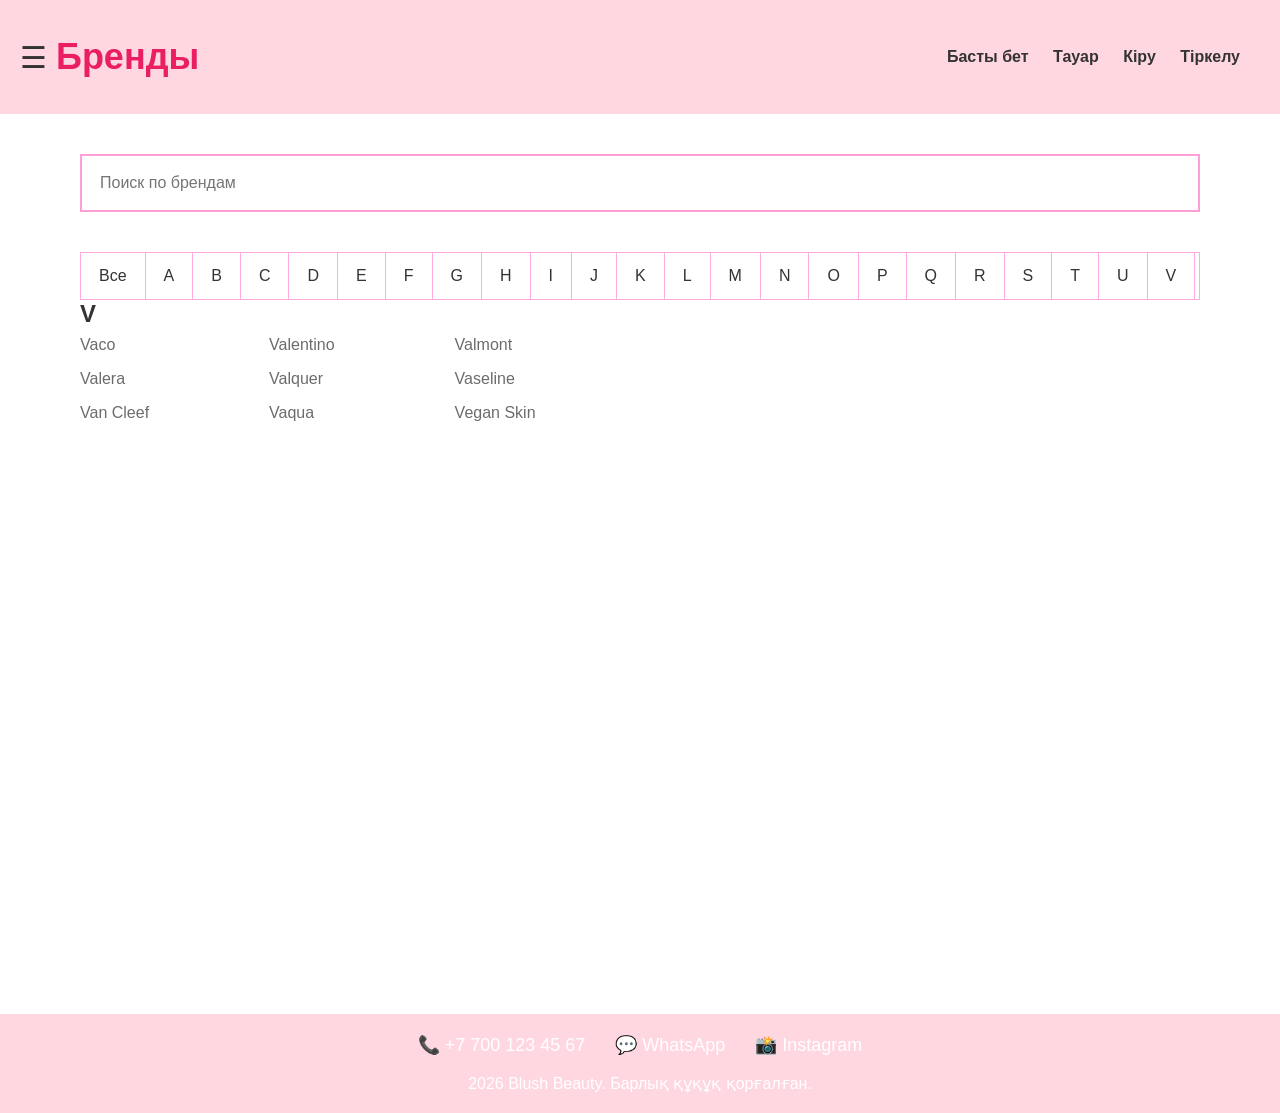
<file: brend.html>
<!DOCTYPE html>
<html lang="en">
<head>
    <meta charset="UTF-8">
    <meta name="viewport" content="width=device-width, initial-scale=1.0">
    <title>Document</title>
    <link rel="stylesheet" href="style.css">
</head>
<body>
    <header>
        <label for="menu-toggle" class="menu-icon">☰</label>
        <section class="logo">
            Бренды
        </section>
        <section class="navbar">

            <nav class="nav-left">
                <a href="index.html">Басты бет</a>
                <a href="products.html">Тауар</a>
                <a href="login.html">Кіру</a>
                <a href="register.html">Тіркелу</a>
            </nav>
        </section>
    </header>
    <input type="checkbox" id="menu-toggle">

    <aside class="sidebar">
        <label for="menu-toggle" class="close">🔙</label>
        <nav>
            <ul>
                <li class="dropdown"><a href="cosmetic.html">Косметика түрлері</a>
                    <ul class="submenu">
                        <li><a href="men.html">для мужчин</a></li>
                        <li><a href="women.html">для женщин</a></li>
                        <li><a href="korean.html">Корейская косметика</a></li>
                        <li><a href="uhod.html">уходовая косметика</a></li>
                    </ul>
                </li>
                <li><a href="catalog.html">Каталог</a></li>
                <li class="dropdown"><a href="brend.html">Бренды</a>
                    <ul class="submenu">
                        <li><a href=".html">Tocobo</a></li>
                        <li><a href=".html">Chanel</a></li>
                        <li><a href=".html">Dior Beauty</a></li>
                        <li><a href=".html">rom&nd</a></li>
                        <li><a href=".html">fwee</a></li>
                        <li><a href=".html">Kiko</a></li>
                        <li><a href=".html">L'Oreal</a></li>
                        <li><a href=".html">Lancome</a></li>
                    </ul></li>
                <li><a href="izbran.html">Избранное</a></li>
                <li><a href="korzina.html">Корзина</a></li>
                <div class="nav-left1">
                    <li><a href="index.html">Басты бет</a></li>
                    <li><a href="products.html">Тауар</a></li>
                    <li><a href="login.html">Кіру</a></li>
                    <li><a href="register.html">Тіркелу</a></li>
                </div>
            </ul>
        </nav>

    </aside>
    <section class="brands">

        <section class="brand-header">
        <input type="text" placeholder="Поиск по брендам" class="search">
        </section>
        
        <section class="letters">
        <span>Все</span>
        <span>A</span>
        <span>B</span>
        <span>C</span>
        <span>D</span>
        <span>E</span>
        <span>F</span>
        <span>G</span>
        <span>H</span>
        <span>I</span>
        <span>J</span>
        <span>K</span>
        <span>L</span>
        <span>M</span>
        <span>N</span>
        <span>O</span>
        <span>P</span>
        <span>Q</span>
        <span>R</span>
        <span>S</span>
        <span>T</span>
        <span>U</span>
        <span>V</span>
        </section>
        
        <section class="brand-list">
        
        <section class="brand-letter">
        <h2>V</h2>
        
        <section class="brand-columns">
        
        <section>
        <p>Vaco</p>
        <p>Valera</p>
        <p>Van Cleef</p>
        </section>
        
        <section>
        <p>Valentino</p>
        <p>Valquer</p>
        <p>Vaqua</p>
        </section>
        
        <section>
        <p>Valmont</p>
        <p>Vaseline</p>
        <p>Vegan Skin</p>
        </section>
        
        </section>
        
        </section>
        
        </section>
        
        </section>
        <footer>
            <div class="footer-container">
                <a href="tel:+77001234567" class="footer-item">📞 +7 700 123 45 67</a>
                <a href="https://wa.me/77001234567" target="_blank" class="footer-item">💬 WhatsApp</a>
                <a href="https://instagram.com/your_username" target="_blank" class="footer-item">📸 Instagram</a>
            </div>
            <br>
            <p>2026 Blush Beauty. Барлық құқұқ қорғалған.</p>
        </footer>
</body>
</html>
</file>
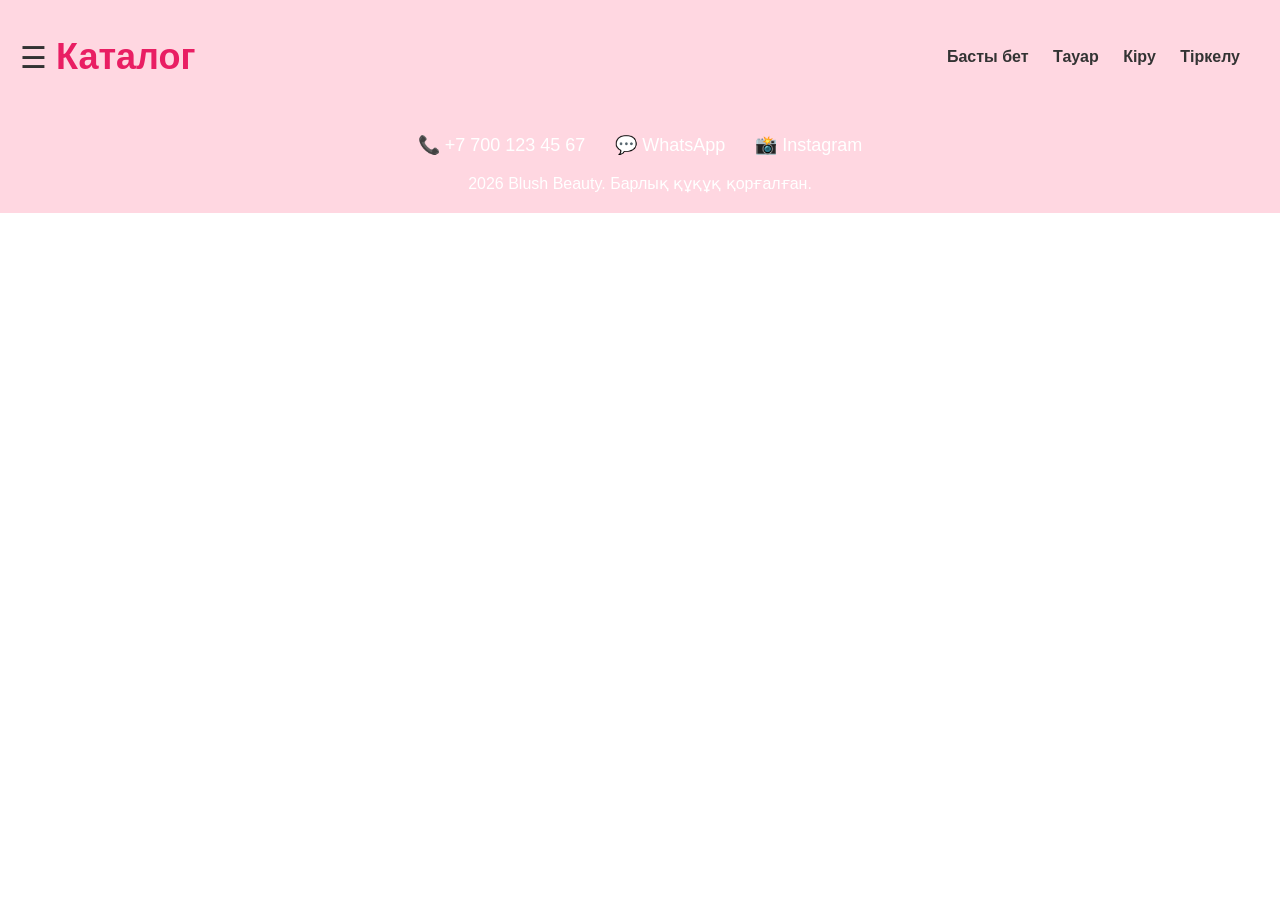
<file: catalog.html>
<!DOCTYPE html>
<html lang="en">
<head>
    <meta charset="UTF-8">
    <meta name="viewport" content="width=device-width, initial-scale=1.0">
    <title>Document</title>
    <link rel="stylesheet" href="style.css">
</head>
<body>
    <header>
        <label for="menu-toggle" class="menu-icon">☰</label>
        <section class="logo">
            Каталог
        </section>
        <section class="navbar">

            <nav class="nav-left">
                <a href="index.html">Басты бет</a>
                <a href="products.html">Тауар</a>
                <a href="login.html">Кіру</a>
                <a href="register.html">Тіркелу</a>
            </nav>
        </section>
    </header>
    <input type="checkbox" id="menu-toggle">

    <aside class="sidebar">
        <label for="menu-toggle" class="close">🔙</label>
        <nav>
            <ul>
                <li class="dropdown"><a href="cosmetic.html">Косметика түрлері</a>
                    <ul class="submenu">
                        <li><a href="men.html">для мужчин</a></li>
                        <li><a href="women.html">для женщин</a></li>
                        <li><a href="korean.html">Корейская косметика</a></li>
                        <li><a href="uhod.html">уходовая косметика</a></li>
                    </ul>
                </li>
                <li><a href="catalog.html">Каталог</a></li>
                <li class="dropdown"><a href="brend.html">Бренды</a>
                    <ul class="submenu">
                        <li><a href=".html">Tocobo</a></li>
                        <li><a href=".html">Chanel</a></li>
                        <li><a href=".html">Dior Beauty</a></li>
                        <li><a href=".html">rom&nd</a></li>
                        <li><a href=".html">fwee</a></li>
                        <li><a href=".html">Kiko</a></li>
                        <li><a href=".html">L'Oreal</a></li>
                        <li><a href=".html">Lancome</a></li>
                    </ul></li>
                <li><a href="izbran.html">Избранное</a></li>
                <li><a href="korzina.html">Корзина</a></li>
                <div class="nav-left1">
                    <li><a href="index.html">Басты бет</a></li>
                    <li><a href="products.html">Тауар</a></li>
                    <li><a href="login.html">Кіру</a></li>
                    <li><a href="register.html">Тіркелу</a></li>
                </div>
            </ul>
        </nav>

    </aside>
    <footer>
        <div class="footer-container">
            <a href="tel:+77001234567" class="footer-item">📞 +7 700 123 45 67</a>
            <a href="https://wa.me/77001234567" target="_blank" class="footer-item">💬 WhatsApp</a>
            <a href="https://instagram.com/your_username" target="_blank" class="footer-item">📸 Instagram</a>
        </div>
        <br>
        <p>2026 Blush Beauty. Барлық құқұқ қорғалған.</p>
    </footer>
</body>
</html>
</file>
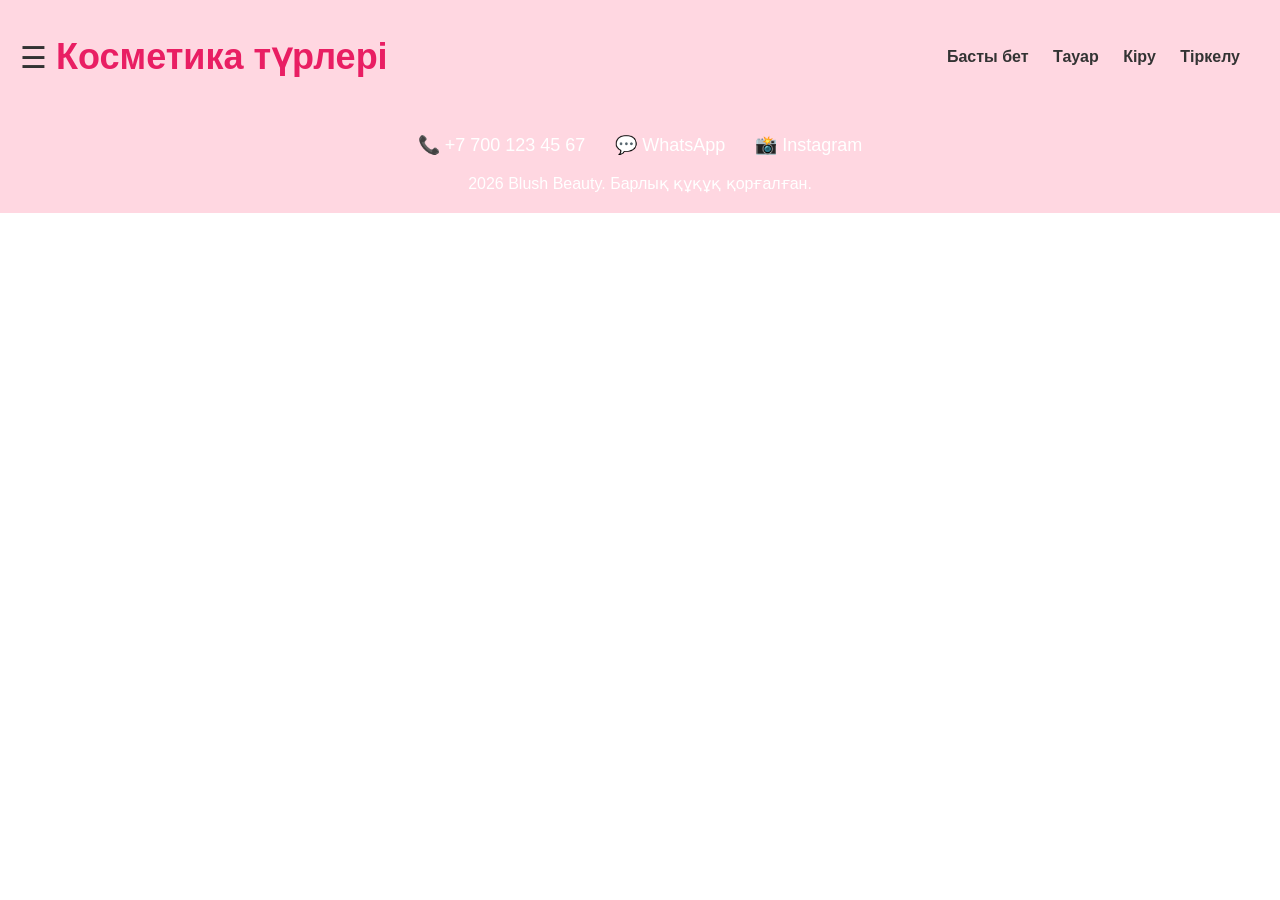
<file: cosmetic.html>
<!DOCTYPE html>
<html lang="en">
<head>
    <meta charset="UTF-8">
    <meta name="viewport" content="width=device-width, initial-scale=1.0">
    <title>Document</title>
    <link rel="stylesheet" href="style.css">
</head>
<body>
    <header>
        <label for="menu-toggle" class="menu-icon">☰</label>
        <section class="logo">
            Косметика түрлері
        </section>
        <section class="navbar">

            <nav class="nav-left">
                <a href="index.html">Басты бет</a>
                <a href="products.html">Тауар</a>
                <a href="login.html">Кіру</a>
                <a href="register.html">Тіркелу</a>
            </nav>
        </section>
    </header>
    <input type="checkbox" id="menu-toggle">

    <aside class="sidebar">
        <label for="menu-toggle" class="close">🔙</label>
        <nav>
            <ul>
                <li class="dropdown"><a href="cosmetic.html">Косметика түрлері</a>
                    <ul class="submenu">
                        <li><a href="men.html">для мужчин</a></li>
                        <li><a href="women.html">для женщин</a></li>
                        <li><a href="korean.html">Корейская косметика</a></li>
                        <li><a href="uhod.html">уходовая косметика</a></li>
                    </ul>
                </li>
                <li><a href="catalog.html">Каталог</a></li>
                <li class="dropdown"><a href="brend.html">Бренды</a>
                    <ul class="submenu">
                        <li><a href=".html">Tocobo</a></li>
                        <li><a href=".html">Chanel</a></li>
                        <li><a href=".html">Dior Beauty</a></li>
                        <li><a href=".html">rom&nd</a></li>
                        <li><a href=".html">fwee</a></li>
                        <li><a href=".html">Kiko</a></li>
                        <li><a href=".html">L'Oreal</a></li>
                        <li><a href=".html">Lancome</a></li>
                    </ul></li>
                <li><a href="izbran.html">Избранное</a></li>
                <li><a href="korzina.html">Корзина</a></li>
                <div class="nav-left1">
                    <li><a href="index.html">Басты бет</a></li>
                    <li><a href="products.html">Тауар</a></li>
                    <li><a href="login.html">Кіру</a></li>
                    <li><a href="register.html">Тіркелу</a></li>
                </div>
            </ul>
        </nav>

    </aside>
    <footer>
        <div class="footer-container">
            <a href="tel:+77001234567" class="footer-item">📞 +7 700 123 45 67</a>
            <a href="https://wa.me/77001234567" target="_blank" class="footer-item">💬 WhatsApp</a>
            <a href="https://instagram.com/your_username" target="_blank" class="footer-item">📸 Instagram</a>
        </div>
        <br>
        <p>2026 Blush Beauty. Барлық құқұқ қорғалған.</p>
    </footer>
</body>

</html>
</file>
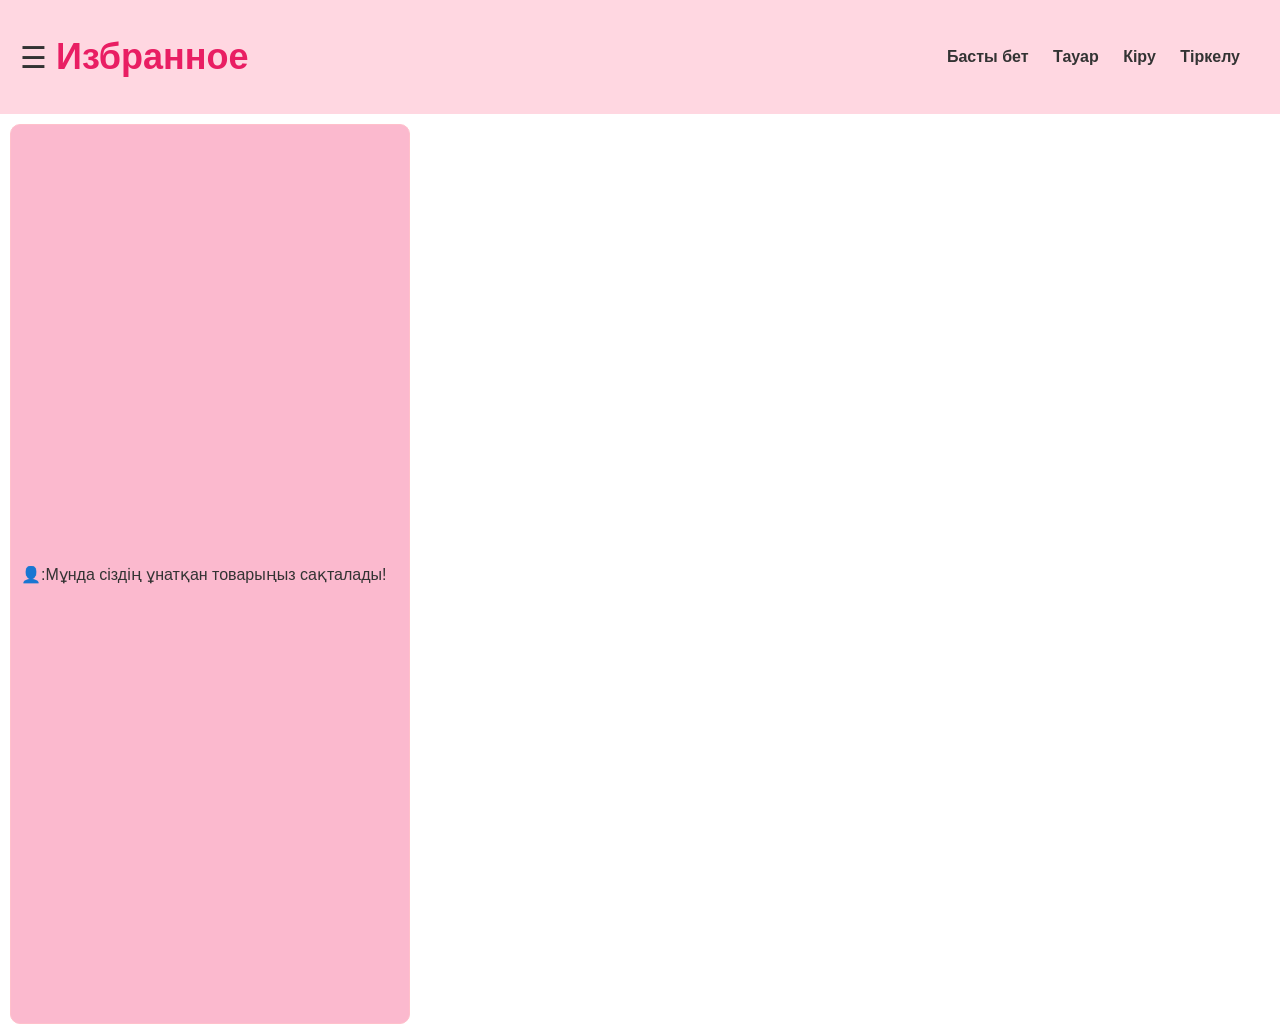
<file: izbran.html>
<!DOCTYPE html>
<html lang="en">
<head>
    <meta charset="UTF-8">
    <meta name="viewport" content="width=device-width, initial-scale=1.0">
    <title>Document</title>
    <link rel="stylesheet" href="style.css">
</head>
<body>
    <header>
        <label for="menu-toggle" class="menu-icon">☰</label>
        <section class="logo">
            Избранное
        </section>
        <section class="navbar">

            <nav class="nav-left">
                <a href="index.html">Басты бет</a>
                <a href="products.html">Тауар</a>
                <a href="login.html">Кіру</a>
                <a href="register.html">Тіркелу</a>
            </nav>
        </section>
    </header>
    <input type="checkbox" id="menu-toggle">

    <aside class="sidebar">
        <label for="menu-toggle" class="close">🔙</label>
        <nav>
            <ul>
                <li class="dropdown"><a href="cosmetic.html">Косметика түрлері</a>
                    <ul class="submenu">
                        <li><a href="men.html">для мужчин</a></li>
                        <li><a href="women.html">для женщин</a></li>
                        <li><a href="korean.html">Корейская косметика</a></li>
                        <li><a href="uhod.html">уходовая косметика</a></li>
                    </ul>
                </li>
                <li><a href="catalog.html">Каталог</a></li>
                <li class="dropdown"><a href="brend.html">Бренды</a>
                    <ul class="submenu">
                        <li><a href=".html">Tocobo</a></li>
                        <li><a href=".html">Chanel</a></li>
                        <li><a href=".html">Dior Beauty</a></li>
                        <li><a href=".html">rom&nd</a></li>
                        <li><a href=".html">fwee</a></li>
                        <li><a href=".html">Kiko</a></li>
                        <li><a href=".html">L'Oreal</a></li>
                        <li><a href=".html">Lancome</a></li>
                    </ul></li>
                <li><a href="izbran.html">Избранное</a></li>
                <li><a href="korzina.html">Корзина</a></li>
                <div class="nav-left1">
                    <li><a href="index.html">Басты бет</a></li>
                    <li><a href="products.html">Тауар</a></li>
                    <li><a href="login.html">Кіру</a></li>
                    <li><a href="register.html">Тіркелу</a></li>
                </div>
            </ul>
        </nav>

    </aside>
    <section class="izbran">
        <article class="ret">
            <p>👤:Мұнда сіздің ұнатқан товарыңыз сақталады!</p>
        </article>
    </section>
</body>
</html>
</file>
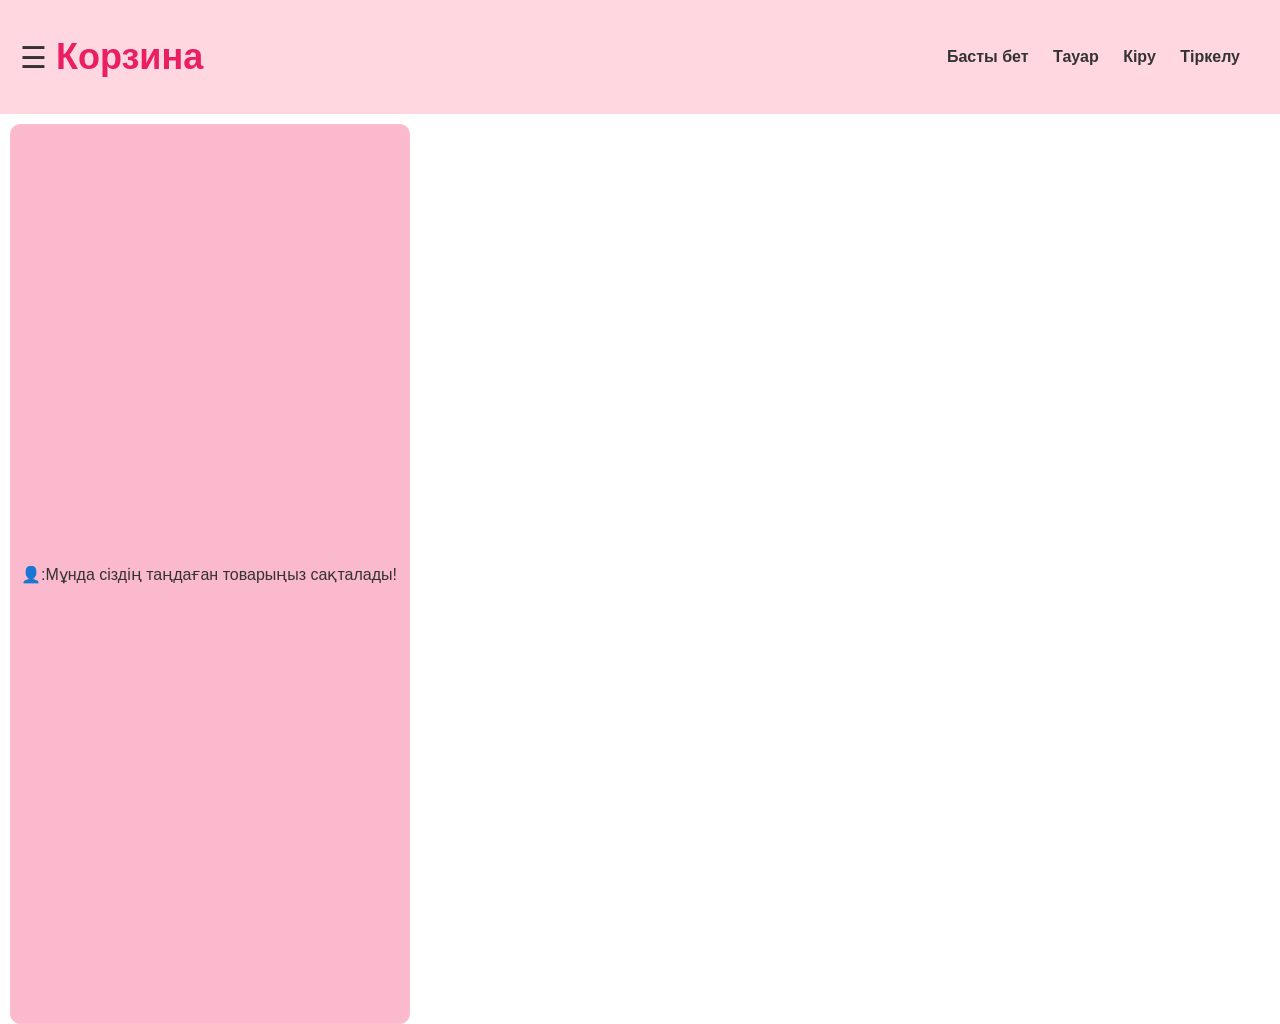
<file: korzina.html>
<!DOCTYPE html>
<html lang="en">
<head>
    <meta charset="UTF-8">
    <meta name="viewport" content="width=device-width, initial-scale=1.0">
    <title>Document</title>
    <link rel="stylesheet" href="style.css">
</head>
<body>
    <header>
        <label for="menu-toggle" class="menu-icon">☰</label>
        <section class="logo">
            Корзина
        </section>
        <section class="navbar">

            <nav class="nav-left">
                <a href="index.html">Басты бет</a>
                <a href="products.html">Тауар</a>
                <a href="login.html">Кіру</a>
                <a href="register.html">Тіркелу</a>
            </nav>
        </section>
    </header>
    <input type="checkbox" id="menu-toggle">

    <aside class="sidebar">
        <label for="menu-toggle" class="close">🔙</label>
        <nav>
            <ul>
                <li class="dropdown"><a href="cosmetic.html">Косметика түрлері</a>
                    <ul class="submenu">
                        <li><a href="men.html">для мужчин</a></li>
                        <li><a href="women.html">для женщин</a></li>
                        <li><a href="korean.html">Корейская косметика</a></li>
                        <li><a href="uhod.html">уходовая косметика</a></li>
                    </ul>
                </li>
                <li><a href="catalog.html">Каталог</a></li>
                <li class="dropdown"><a href="brend.html">Бренды</a>
                    <ul class="submenu">
                        <li><a href=".html">Tocobo</a></li>
                        <li><a href=".html">Chanel</a></li>
                        <li><a href=".html">Dior Beauty</a></li>
                        <li><a href=".html">rom&nd</a></li>
                        <li><a href=".html">fwee</a></li>
                        <li><a href=".html">Kiko</a></li>
                        <li><a href=".html">L'Oreal</a></li>
                        <li><a href=".html">Lancome</a></li>
                    </ul></li>
                <li><a href="izbran.html">Избранное</a></li>
                <li><a href="korzina.html">Корзина</a></li>
                <div class="nav-left1">
                    <li><a href="index.html">Басты бет</a></li>
                    <li><a href="products.html">Тауар</a></li>
                    <li><a href="login.html">Кіру</a></li>
                    <li><a href="register.html">Тіркелу</a></li>
                </div>
            </ul>
        </nav>

    </aside>
    <section class="izbran">
        <article class="ret">
            <p>👤:Мұнда сіздің таңдаған товарыңыз сақталады!</p>
        </article>
    </section>
</body>
</html>
</file>
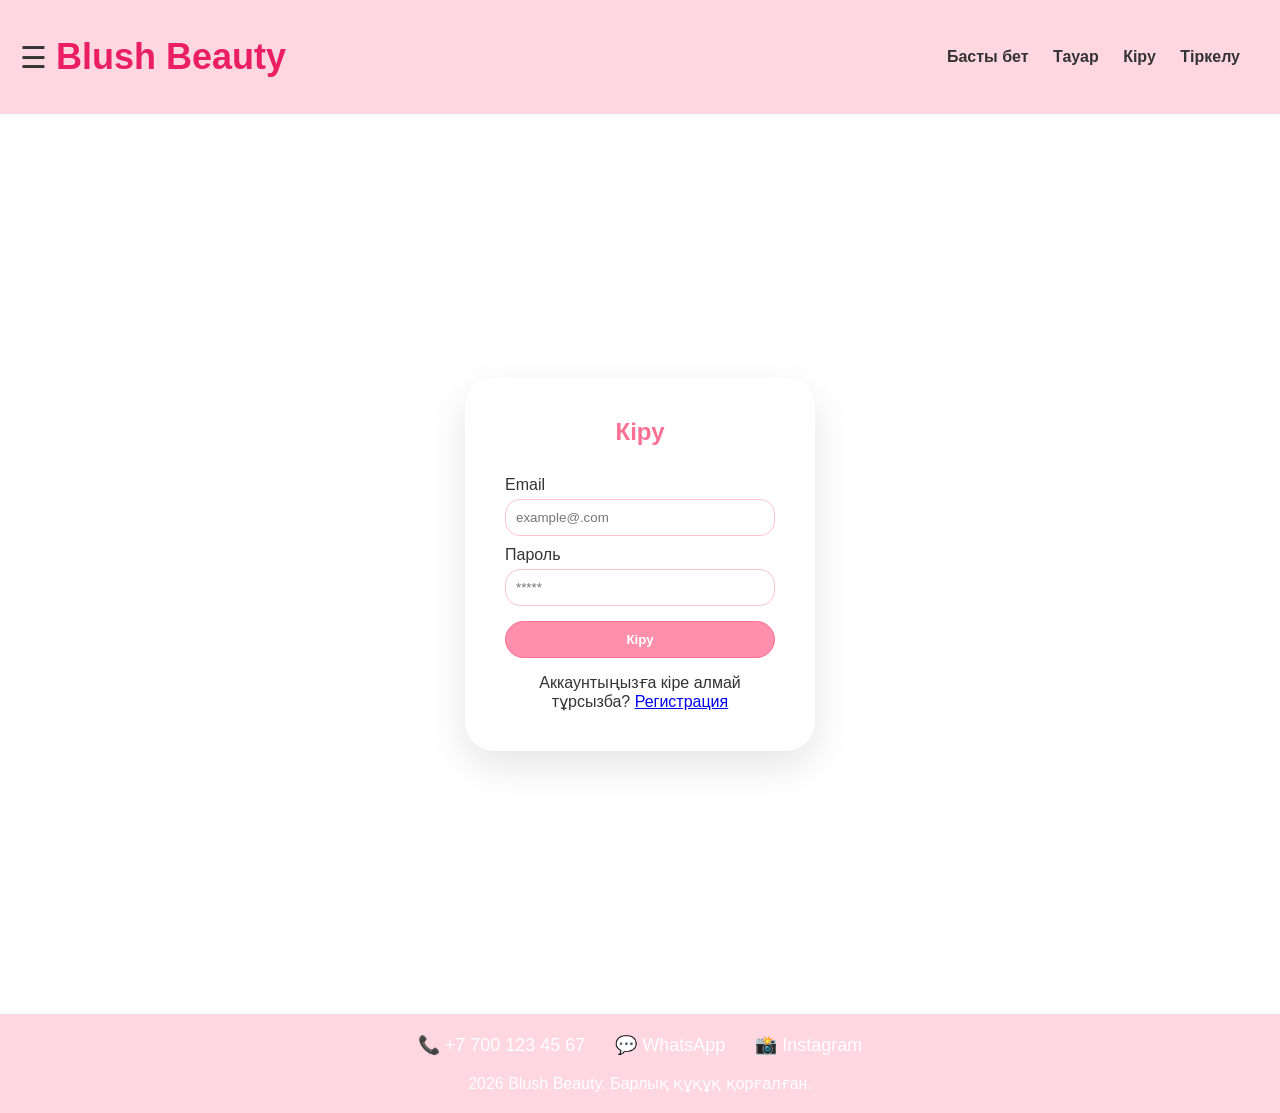
<file: login.html>
<!DOCTYPE html>
<html lang="kk">

<head>
    <meta charset="UTF-8">
    <meta name="viewport" content="width=device-width, initial-scale=1.0">
    <title>Login - Blush Beauty</title>
    <link rel="stylesheet" href="style.css">
</head>

<body>

    <header>
        <label for="menu-toggle" class="menu-icon">☰</label>
        <section class="logo">
            Blush Beauty
        </section>
        <section class="navbar">

            <nav class="nav-left">
                <a href="index.html">Басты бет</a>
                <a href="products.html">Тауар</a>
                <a href="login.html">Кіру</a>
                <a href="register.html">Тіркелу</a>
            </nav>
    </header>
    <input type="checkbox" id="menu-toggle">

    <aside class="sidebar">
        <label for="menu-toggle" class="close">🔙</label>
        <nav>
            <ul>
                <li class="dropdown"><a href="cosmetic.html">Косметика түрлері</a>
                    <ul class="submenu">
                        <li><a href="men.html">для мужчин</a></li>
                        <li><a href="women.html">для женщин</a></li>
                        <li><a href="korean.html">Корейская косметика</a></li>
                        <li><a href="uhod.html">уходовая косметика</a></li>
                    </ul>
                </li>
                <li><a href="catalog.html">Каталог</a></li>
                <li class="dropdown"><a href="brend.html">Бренды</a>
                    <ul class="submenu">
                        <li><a href=".html">Tocobo</a></li>
                        <li><a href=".html">Chanel</a></li>
                        <li><a href=".html">Dior Beauty</a></li>
                        <li><a href=".html">rom&nd</a></li>
                        <li><a href=".html">fwee</a></li>
                        <li><a href=".html">Kiko</a></li>
                        <li><a href=".html">L'Oreal</a></li>
                        <li><a href=".html">Lancome</a></li>
                    </ul></li>
                <li><a href="izbran.html">Избранное</a></li>
                <li><a href="korzina.html">Корзина</a></li>
                <div class="nav-left1">
                    <li><a href="index.html">Басты бет</a></li>
                    <li><a href="products.html">Тауар</a></li>
                    <li><a href="login.html">Кіру</a></li>
                    <li><a href="register.html">Тіркелу</a></li>
                </div>
            </ul>
        </nav>

    </aside>

    <main class="login-section">
        <section>
            <form class="login-box">
                <h2>Кіру</h2>

                <label>Email</label>
                <input type="email" required placeholder="example@.com">

                <label>Пароль</label>
                <input type="password" required placeholder="*****">

                <button type="submit" class="submit">Кіру</button>

                <p class="register-link">
                    Аккаунтыңызға кіре алмай тұрсызба? <a href="register.html">Регистрация</a>
                </p>
            </form>
        </section>
    </main>
    <footer>
        <div class="footer-container">
            <a href="tel:+77001234567" class="footer-item">📞 +7 700 123 45 67</a>
            <a href="https://wa.me/77001234567" target="_blank" class="footer-item">💬 WhatsApp</a>
            <a href="https://instagram.com/your_username" target="_blank" class="footer-item">📸 Instagram</a>
        </div>
        <br>
        <p>2026 Blush Beauty. Барлық құқұқ қорғалған.</p>
    </footer>

</body>

</html>
</file>
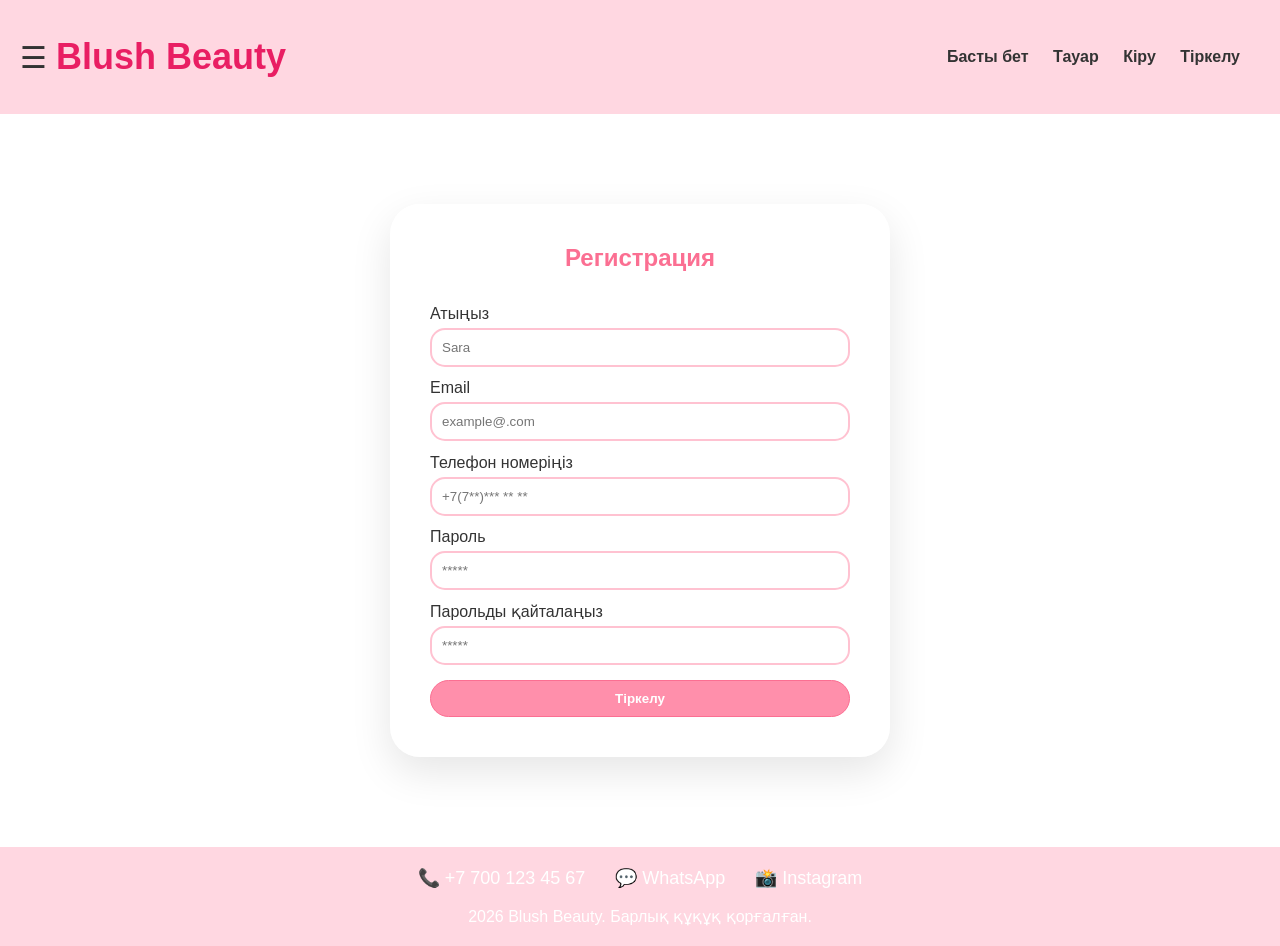
<file: register.html>
<!DOCTYPE html>
<html lang="kk">

<head>
    <meta charset="UTF-8">
    <meta name="viewport" content="width=device-width, initial-scale=1.0">
    <title>Register - Blush Beauty</title>
    <link rel="stylesheet" href="style.css">
</head>

<body>

    <header>
        <label for="menu-toggle" class="menu-icon">☰</label>
        <section class="logo">
            Blush Beauty
        </section>
        <section class="navbar">

            <nav class="nav-left">
                <a href="index.html">Басты бет</a>
                <a href="products.html">Тауар</a>
                <a href="login.html">Кіру</a>
                <a href="register.html">Тіркелу</a>
            </nav>
    </header>
    <input type="checkbox" id="menu-toggle">

    <aside class="sidebar">
        <label for="menu-toggle" class="close">🔙</label>
        <nav>
            <ul>
                <li class="dropdown"><a href="cosmetic.html">Косметика түрлері</a>
                    <ul class="submenu">
                        <li><a href="men.html">для мужчин</a></li>
                        <li><a href="women.html">для женщин</a></li>
                        <li><a href="korean.html">Корейская косметика</a></li>
                        <li><a href="uhod.html">уходовая косметика</a></li>
                    </ul>
                </li>
                <li><a href="catalog.html">Каталог</a></li>
                <li class="dropdown"><a href="brend.html">Бренды</a>
                    <ul class="submenu">
                        <li><a href=".html">Tocobo</a></li>
                        <li><a href=".html">Chanel</a></li>
                        <li><a href=".html">Dior Beauty</a></li>
                        <li><a href=".html">rom&nd</a></li>
                        <li><a href=".html">fwee</a></li>
                        <li><a href=".html">Kiko</a></li>
                        <li><a href=".html">L'Oreal</a></li>
                        <li><a href=".html">Lancome</a></li>
                    </ul></li>
                <li><a href="izbran.html">Избранное</a></li>
                <li><a href="korzina.html">Корзина</a></li>
                <div class="nav-left1">
                    <li><a href="index.html">Басты бет</a></li>
                    <li><a href="products.html">Тауар</a></li>
                    <li><a href="login.html">Кіру</a></li>
                    <li><a href="register.html">Тіркелу</a></li>
                </div>
            </ul>
        </nav>
    </aside>
    <main>
        <section class="register-box">
            <h2>Регистрация</h2>

            <form>

                <label>Атыңыз</label>
                <input type="text" placeholder="Sara">

                <label>Email</label>
                <input type="email" placeholder="example@.com">

                <label>Телефон номеріңіз</label>
                <input type="text" placeholder="+7(7**)*** ** **">

                <label>Пароль</label>
                <input type="password" placeholder="*****">

                <label>Парольды қайталаңыз</label>
                <input type="password" placeholder="*****">

                <button class="but">Тіркелу</button>

            </form>
        </section>
    </main>
    <footer>
        <div class="footer-container">
            <a href="tel:+77001234567" class="footer-item">📞 +7 700 123 45 67</a>
            <a href="https://wa.me/77001234567" target="_blank" class="footer-item">💬 WhatsApp</a>
            <a href="https://instagram.com/your_username" target="_blank" class="footer-item">📸 Instagram</a>
        </div>
        <br>
        <p>2026 Blush Beauty. Барлық құқұқ қорғалған.</p>
    </footer>

</body>

</html>
</file>
<file: style.css>
:root{
    --soft-blush: #ffe5ecff;
    --pastel-pink: #ffc2d1ff;
    --cherry-blossom: #ffb3c6ff;
    --cotton-candy: #ff8fabff;
    --petal-rouge: #fb6f92ff;
}

*{
    margin:0;
    padding:0;
    box-sizing:border-box;
}

body{
    font-family: 'Segoe UI', sans-serif;
    background: url(https://www.wyconcosmetics.com/cdn/shop/files/HP_D_2_1_Skincare.png?v=1772467811&width=3600) no-repeat center center fixed;
    background-repeat: no-repeat;
    background-size: cover;
    background-position: center;
    justify-content: center;
    align-items: center;
    color:#333;
    height:100vh;
}
header{
    background-color: rgba(255, 194, 209, 0.654);
    padding:20px 40px;
    display:flex;
    justify-content:space-between;
    align-items:center;
    flex-wrap:wrap;
    opacity: 2;
}

header h1{
    color: #fb6f92ff;
    font-size:28px;
}
  
.logo{
    font-size:36px;
    font-weight:bold;
    color:#e91e63;
    justify-content: center;
    align-items: center;
    text-align: center;
    padding: 16px;
}
  
/* .nav-right a{
    margin-left:20px;
    text-decoration:none;
    font-size:18px;
} */
/* nav a:hover{
    color: var(--petal-rouge);
} */
/* .cont{
    width: 100vw;
    height: 100vh;
    background-repeat: no-repeat;
    background-size: cover;
    justify-content: center;
    align-items: center;
} */
.nav_left{
    display: none;
}
.nav-left1{
    display: none;
}
nav a{
    margin-left:20px;
    text-decoration:none;
    color:#333;
    font-weight:600;
    transition:0.3s;
}
nav a:hover{
    color: #fb6f92ff;

}
.navbar{
    display:flex;
    justify-content:flex-end;
    align-items:center;
}
.menu-icon{
    position:absolute;
    left:20px;
    font-size:30px;
    cursor:pointer;
}
    
#menu-toggle{
    display:none;
}
.close{
        position:absolute;
        top:20px;
        left:20px;
        font-size:28px;
        cursor:pointer;
}
.sidebar{
    position:fixed;
    top:0;
    left:-50%;
    width:50%;
    height:100vh;
    background:rgba(249, 202, 214, 0.748);
    transition:0.4s;
    padding-top:100px;
    opacity: 2;
}
    
.sidebar ul{
    list-style:none;
    padding:40px;
    margin:0;
}
    
.sidebar li{
    padding:20px 0;
    font-size:20px;
    border-bottom:1px solid #f3a9bc;
}
.submenu{
    display:none;
    margin-top:10px;
    padding-left:20px;
}
.dropdown:hover .submenu{
    display:block;
}
.submenu li{
    font-size:18px;
    padding:8px 0;
    color:#555;
}

.dropdown{
    cursor:pointer;
}
.izbran{
    display: flex;
    align-items: center;
    gap: 20px;
    background-color: #fa9fbcb9;
    width: 400px;
    height: 2000px;
    padding: 10px;
    margin: 10px;
    border-radius: 10px;
    border: 1px solid pink;
    height: 100vh;
}
.brands{
    max-width:1200px;
    margin:auto;
    padding:40px;
    font-family:sans-serif;
    height: 100vh;
}
    
.search{
    width:100%;
    padding:18px;
    border:2px solid #ff9fd5;
    font-size:16px;
    margin-bottom:40px;
    outline: #f3a9bc;

}
    
.letters{
    display:flex;
    flex-wrap:wrap;
    border:1px solid #ffaae0;
}
    
.letters span{
    padding:14px 18px;
    border-right:1px solid #ffaae0;
    cursor:pointer;
}
    
.letters span:hover{
    background:#ffcff3c2;
    color:white;
}
    
.brand-block{
    background:#f5f5f7;
    padding:40px;
    margin-top:40px;
    display:flex;
    gap:60px;
}
    
.brand-block h2{
    font-size:70px;
    margin:0;
}
    
.brand-columns{
    display:flex;
    gap:120px;
}
    
.brand-columns section{
    display:flex;
    flex-direction:column;
}
    
.brand-columns p{
    margin:8px 0;
    color:#00000094;
    cursor:pointer;
}
    
.brand-columns p:hover{
    color:rgb(242, 143, 188);
}
.nav_left1 li{
    padding:20px 0;
    font-size:20px;
    border-bottom:1px solid #f3a9bc;
}
.nav_left1 ul{
    /* list-style:none; */
    padding:40px;
    margin:0;
}
    
#menu-toggle:checked + .sidebar{
    left:0;
}
#menu-toggle:checked ~ .navbar .nav-left{
    display:flex;
    flex-direction:column;
}

.search input{
    padding:8px 12px;
    border-radius:20px;
    border:1px solid #ff8fabff;
}
.slaid{
    display:flex;
    justify-content:center;
    gap:20px;
    padding:40px 20px;
    flex-wrap:wrap;
}

.slaid img{
    width:250px;
    height:400px;
    object-fit:cover;
    border-radius:25px;
    /* box-shadow:0 10px 25px rgba(0, 0, 0, 0.03); */
    transition:0.4s;
    object-fit: cover;
}

.slaid img:hover{
    transform:scale(1.05);
    box-shadow:0 10px 25px rgba(0, 0, 0, 0.224);
    /* opacity: 0.7; */
}
.text_cont{
    max-width: 800px;
  margin: 0 auto;
  padding: 20px;
  text-align: center;
  background: #ffffff5f;
  border-radius: 10px;
  /* box-shadow: 0 4px 10px rgba(0,0,0,0.1); */
  font-size: 16px;
  line-height: 1.6;
  color: #333
  }
  .text_cont:hover{
    box-shadow: 0 4px 10px rgba(0,0,0,0.1);
    opacity: 1;
  }
  .text h2 {
    font-size: 28px;
    margin-bottom: 10px;
    color: rgb(215, 79, 113); 
  }
  
  .text p {
    font-size: 16px;
    line-height: 1.6;
    color: rgb(193, 42, 93);
    /* text-shadow: 2px 1px 0 rgb(242, 95, 132); */
  }

main{
    display:flex;
    gap:40px;
    padding:30px 40px;
    flex-wrap:wrap;
}

.products article{
    background:white;
    padding:20px;
    border-radius:20px;
    margin-bottom:20px;
    box-shadow:0 8px 20px rgba(0,0,0,0.08);
    transition:0.3s;
}

.products article:hover{
    transform:translateY(-5px);
}
.products h2{
    color: var(--petal-rouge);
    margin-bottom:10px;
}

.products2{
    display:flex;
    flex-wrap:wrap;
    justify-content:center;
    gap:25px;
}

.products2 article{
    background:white;
    padding:20px;
    border-radius:25px;
    text-align:center;
    width:250px;
    box-shadow:0 10px 30px rgba(0,0,0,0.08);
    transition:0.4s;
}

.products2 article:hover{
    transform:translateY(-8px);
}
.products2 img{
    width:200px;
    height:260px;
    object-fit:cover;
    border-radius:20px;
}

.products2 h3{
    margin:15px 0 5px;
}

.products2 p{
    font-weight:bold;
    color: var(--petal-rouge);
    font-size:18px;
}

button{
    margin-top:15px;
    padding:10px 20px;
    border:none;
    border-radius:20px;
    background: var(--cotton-candy);
    color:white;
    font-weight:600;
    cursor:pointer;
    transition: all 0.3s ease-in;
    justify-content: center;
    align-items: center;
    border: 1px solid var(--petal-rouge);
}

button:hover{
    background: white;
    color: var(--petal-rouge);
}

.login-section{
    display: flex;
    justify-content: center;  
    align-items: center;       
    min-height: 100vh;        
}

.login-box{
    display: flex;
    flex-direction: column;
    background: rgba(255, 255, 255, 0.557);
    padding: 40px;
    border-radius: 30px;
    width: 350px;
    box-shadow: 0 15px 40px rgba(0,0,0,0.1);
    opacity: 2;
}

.login-box h2{
    text-align:center;
    color: #fb6f92ff;
    margin-bottom:20px;
}
.login-box label{
    display:block;
    margin-top:10px;
    font-weight:500;
}

.login-box input{
    width:100%;
    padding:10px;
    margin-top:5px;
    border-radius:15px;
    border:1px solid #ffc2d1ff;
    outline: #f3a9bc;
    transition: all .3s ease-in-out;
}
.login-box input:hover{
    border:3px solid #e38da2;
}
.login-box submit{
    justify-content: center;
    align-items: center;
}

.register-link{
    text-align:center;
    margin-top:15px;
}

.register-box {
    background:rgba(255, 255, 255, 0.462);
    padding:40px;
    border-radius:30px;
    width:500px;
    margin:60px auto;
    box-shadow:0 15px 40px rgba(0,0,0,0.1);
    opacity: 2;
}

.register-box form {
    display: flex;
    flex-direction: column;
}


.register-box h2{
    text-align:center;
    color: var(--petal-rouge);
    margin-bottom:20px;
}

.register-box label{
    display:block;
    margin-top:12px;
}

.register-box input{
    width:100%;
    padding:10px;
    margin-top:5px;
    border-radius:15px;
    border:2px solid var(--pastel-pink);
    transition: all .3s ease-in-out;
    outline: #f3a9bc;
}
.register-box input:hover{
    border:3px solid #e38da2;

}



@media(max-width:992px){
    main{
        flex-direction:column;
    }
    header{
        flex-direction:column;
        gap:15px;
    }
    nav{
        display:flex;
        flex-wrap:wrap;
        justify-content:center;
        gap:15px;
    }
    .nav-left{
        display: none;
    }
    .nav-left1{
        display: flex;
        flex-direction: column;
    }
}

@media(max-width:425px){

    .slaid img{
        width:150px;
        height:220px;
    }

    .products2 article{
        width:90%;
    }

    .login-box,
    .register-box{
        width:90%;
    }
    

}
footer {
    background: rgba(255, 194, 209, 0.654);
    color: white;
    text-align: center;
    padding: 20px;
}

.footer-container {
    display: flex;
    justify-content: center;
    gap: 30px;
    flex-wrap: wrap;
}

.footer-item {
    text-decoration: none;
    color: white;
    font-size: 18px;
    transition: 0.3s;
}

.footer-item:hover {
    color: #ffe6f2;
    transform: scale(1.1);
}
/* footer p {
    text-align: center;
    padding: 20px;
    background-color: #e891a8a6;
    margin-top: 320px;
    opacity: 2;
  } */
</file>
